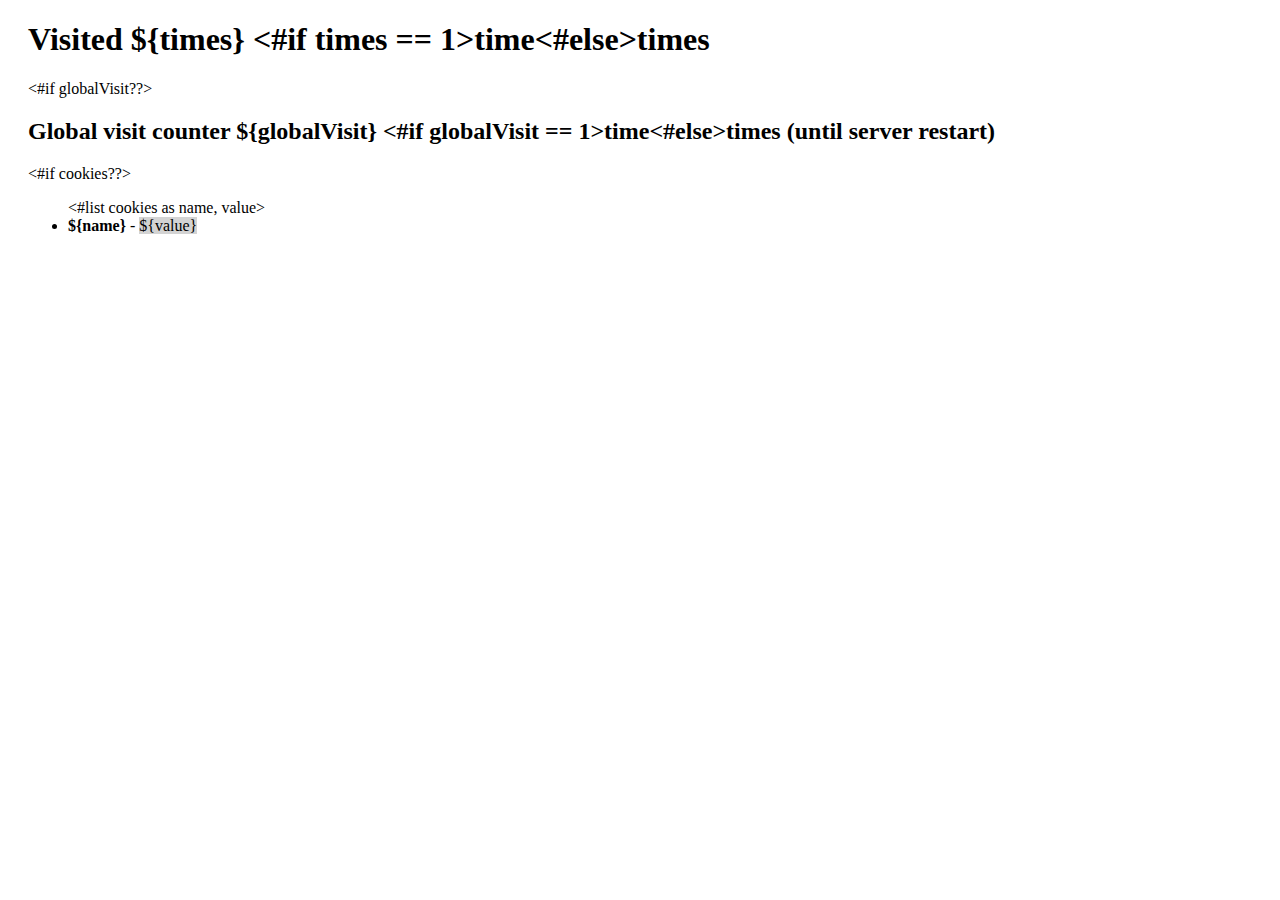
<file: data/cookie.html>
<!doctype html>
<html lang="en">
<head>
    <meta charset="UTF-8">
    <meta content="width=device-width, user-scalable=no, initial-scale=1.0, maximum-scale=1.0, minimum-scale=1.0"
          name="viewport">
    <meta content="ie=edge" http-equiv="X-UA-Compatible">
    <title>Freemarker Sample Page</title>
</head>
<body>
    <div style="margin-left: 20px;">
        <h1> Visited ${times} <#if times == 1>time<#else>times</#if></h1>

        <#if globalVisit??>
            <h2> Global visit counter ${globalVisit} <#if globalVisit == 1>time<#else>times</#if> (until server restart)</h2>
        </#if>

        <#if cookies??>
            <ul>
                <#list cookies as name, value>
                    <li> <b>${name}</b> - <span style="background-color: lightgray;">${value}</span> </li>
                </#list>
            </ul>
        </#if>

    </div>
</body>
</html>
</file>
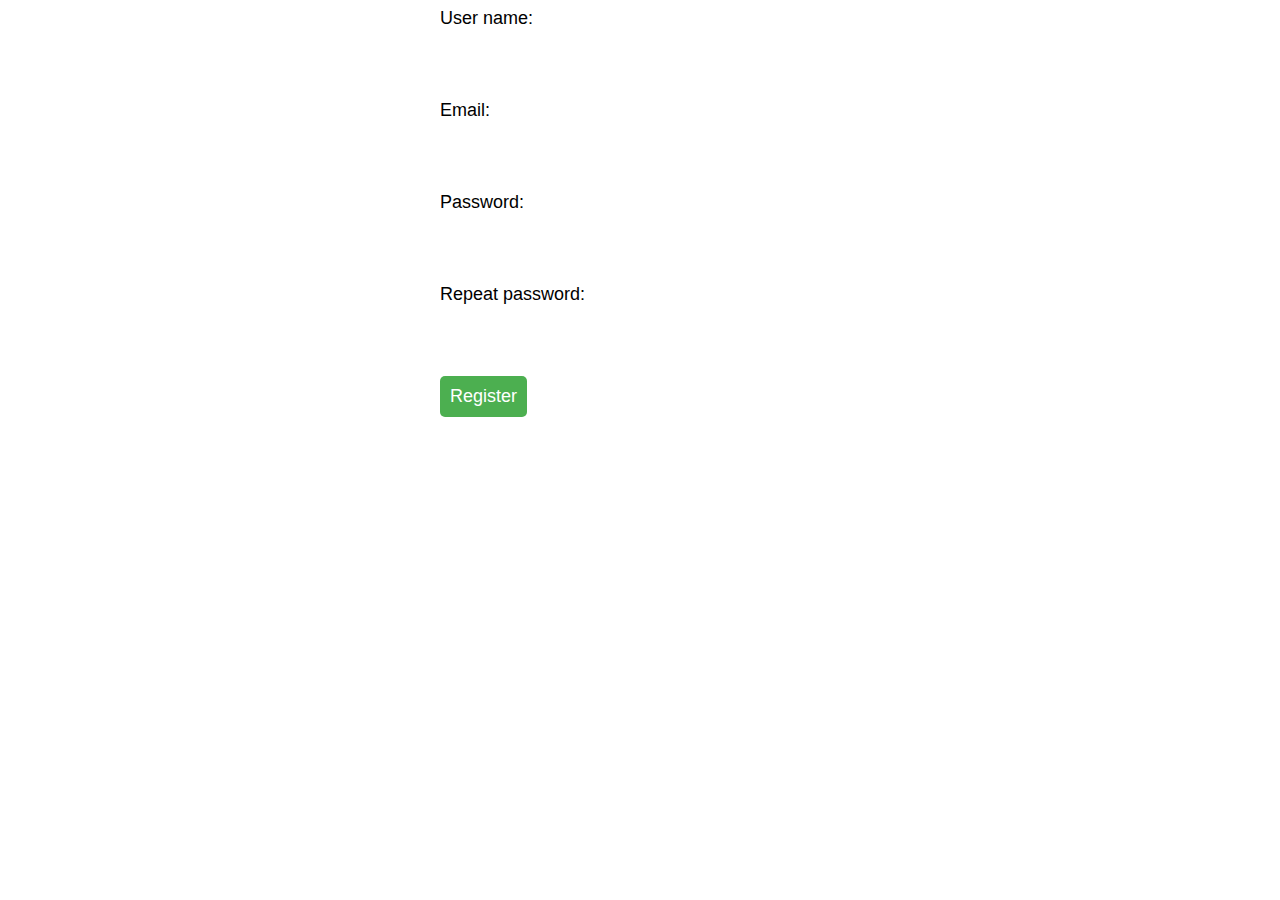
<file: data/register.html>
<!DOCTYPE html>
<html lang="en">
<head>
    <title>Register</title>
    <style>
        form {
            width: 400px;
            margin: 0 auto;
            font-size: 18px;
            font-family: Arial, sans-serif;
        }

        label {
            display: block;
            margin-bottom: 10px;
        }

        input[type="text"],
        input[type="email"],
        input[type="password"] {
            display: block;
            width: 100%;
            padding: 10px;
            margin-bottom: 20px;
            border-radius: 5px;
            border: none;
            font-size: 18px;
            font-family: Arial, sans-serif;
        }

        input[type="submit"] {
            background-color: #4CAF50;
            color: white;
            padding: 10px;
            border: none;
            border-radius: 5px;
            font-size: 18px;
            font-family: Arial, sans-serif;
            cursor: pointer;
        }

        input[type="submit"]:hover {
            background-color: #3e8e41;
        }

        .error {
            color: red;
            font-size: 14px;
            margin-top: 5px;
        }
    </style>
</head>
<body>
<form action="" method="post">
    <label for="username">User name:</label>
    <input type="text" id="username" name="username" required>

    <label for="email">Email:</label>
    <input type="email" id="email" name="email" required>
    <div id="emailError" class="error"></div>

    <label for="password">Password:</label>
    <input type="password" id="password" name="password" required>

    <label for="repeatPassword">Repeat password:</label>
    <input type="password" id="repeatPassword" name="repeatPassword" required>
    <div id="passwordError" class="error"></div>

    <input type="submit" value="Register">
</form>

<script>
    const emailInput = document.getElementById("email");
    const passwordInput = document.getElementById("password");
    const repeatPasswordInput = document.getElementById("repeatPassword");

    const emailError = document.getElementById("emailError");
    const passwordError = document.getElementById("passwordError");

    function validateEmail() {
        const email = emailInput.value;
        const emailRegex = /^[^\s@]+@[^\s@]+\.[^\s@]+$/;
        if (!emailRegex.test(email)) {
            emailError.innerHTML = "Enter correct email";
            emailInput.classList.add("error");
            return false;
        } else {
            emailError.innerHTML = "";
            emailInput.classList.remove("error");
            return true;
        }
    }

    function validatePassword() {
        const password = passwordInput.value;
        const repeatPassword = repeatPasswordInput.value;
        if (password !== repeatPassword) {
            passwordError.innerHTML = "Password mismatch";
            passwordInput.classList.add("error");
            repeatPasswordInput.classList.add("error");
            return false;
        } else {
            passwordError.innerHTML = "";
            passwordInput.classList.remove("error");
            repeatPasswordInput.classList.remove("error");
            return true;
        }
    }
    emailInput.addEventListener("input", validateEmail);
    passwordInput.addEventListener("input", validatePassword);
    repeatPasswordInput.addEventListener("input", validatePassword);
</script>
</body>
</html>
</file>
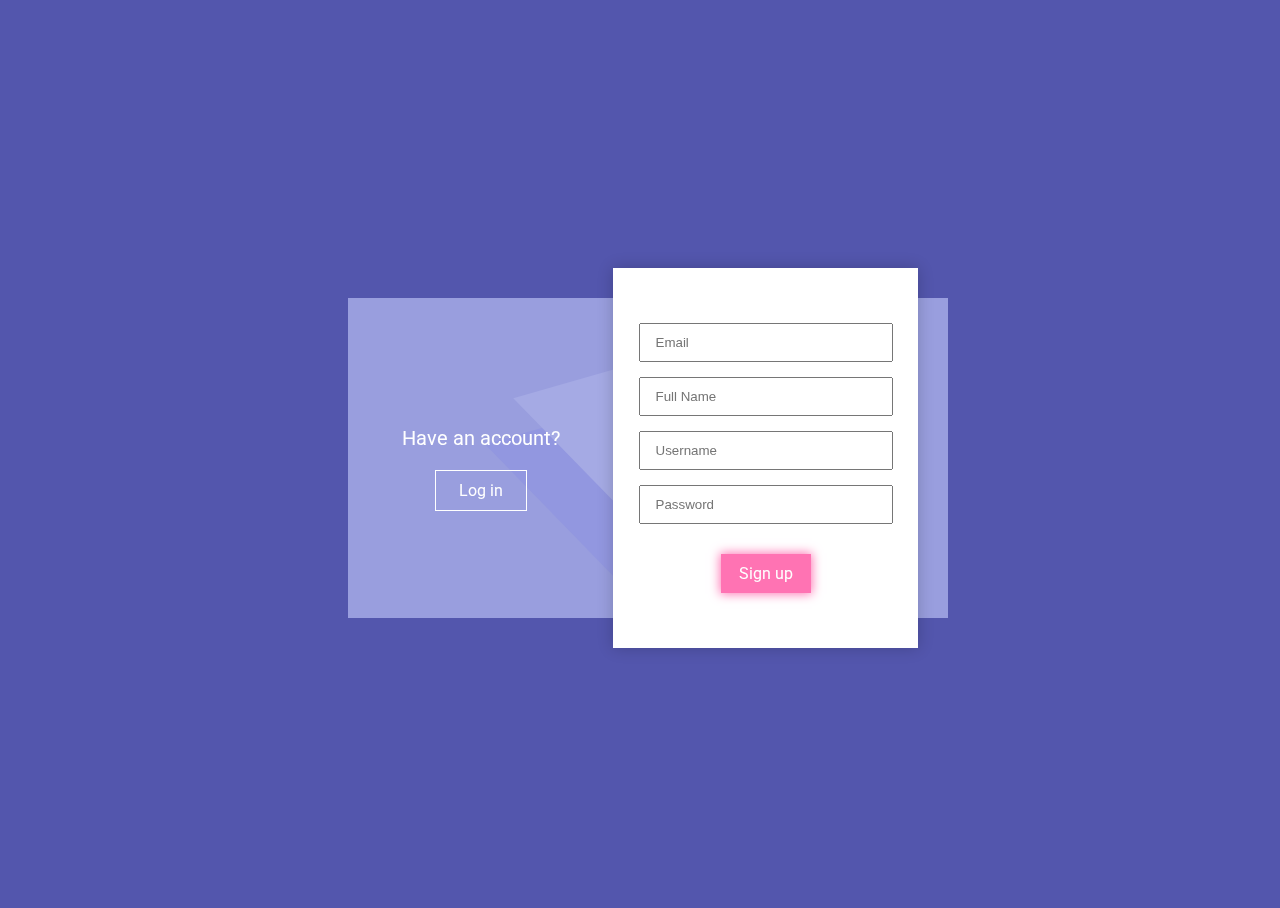
<file: data/registration.html>
<!DOCTYPE html>
<html>
<head>
    <meta charset="utf-8"/>
    <title>формы регистрации с авторизацией</title>

    <!-- Our CSS stylesheet file -->
    <link rel="stylesheet" href="/data/css/registration-styles.css"/>

    <!--[if lt IE 9]>
    <script src="http://html5shiv.googlecode.com/svn/trunk/html5.js"></script>
    <![endif]-->
</head>

<body translate="no">
<div class="container log-in">
    <div class="box"></div>
    <div class="container-forms">
        <div class="container-info">
            <div class="info-item">
                <div class="table">
                    <div class="table-cell">
                        <p>
                            Have an account?
                        </p>
                        <div class="btn">
                            Log in
                        </div>
                    </div>
                </div>
            </div>
            <div class="info-item">
                <div class="table">
                    <div class="table-cell">
                        <p>
                            Don't have an account?
                        </p>
                        <div class="btn">
                            Sign up
                        </div>
                    </div>
                </div>
            </div>
        </div>
        <div class="container-form">
            <div class="form-item log-in">
                <div class="table">
                    <div class="table-cell">
                        <label>
                            <input name="Username" placeholder="Username" type="text">
                        </label>
                        <label>
                            <input name="Password"
                                   placeholder="Password"
                                   type="Password">
                        </label>
                        <div class="btn">
                            Log in
                        </div>
                    </div>
                </div>
            </div>
            <div class="form-item sign-up">
                <div class="table">
                    <div class="table-cell">
                        <label>
                            <input name="email" placeholder="Email" type="text">
                        </label>
                        <label>
                            <input name="fullName"
                                   placeholder="Full Name"
                                   type="text">
                        </label>
                        <label>
                            <input name="Username"
                                   placeholder="Username"
                                   type="text">
                        </label>
                        <label>
                            <input
                                    name="Password" placeholder="Password" type="Password">
                        </label>
                        <div class="btn">
                            Sign up
                        </div>
                    </div>
                </div>
            </div>
        </div>
    </div>
</div>


<!-- JavaScript includes -->
<script src="//code.jquery.com/jquery-1.7.1.min.js"></script>
<script src="/data/js/registration-script.js"></script>

</body>
</html>
</file>
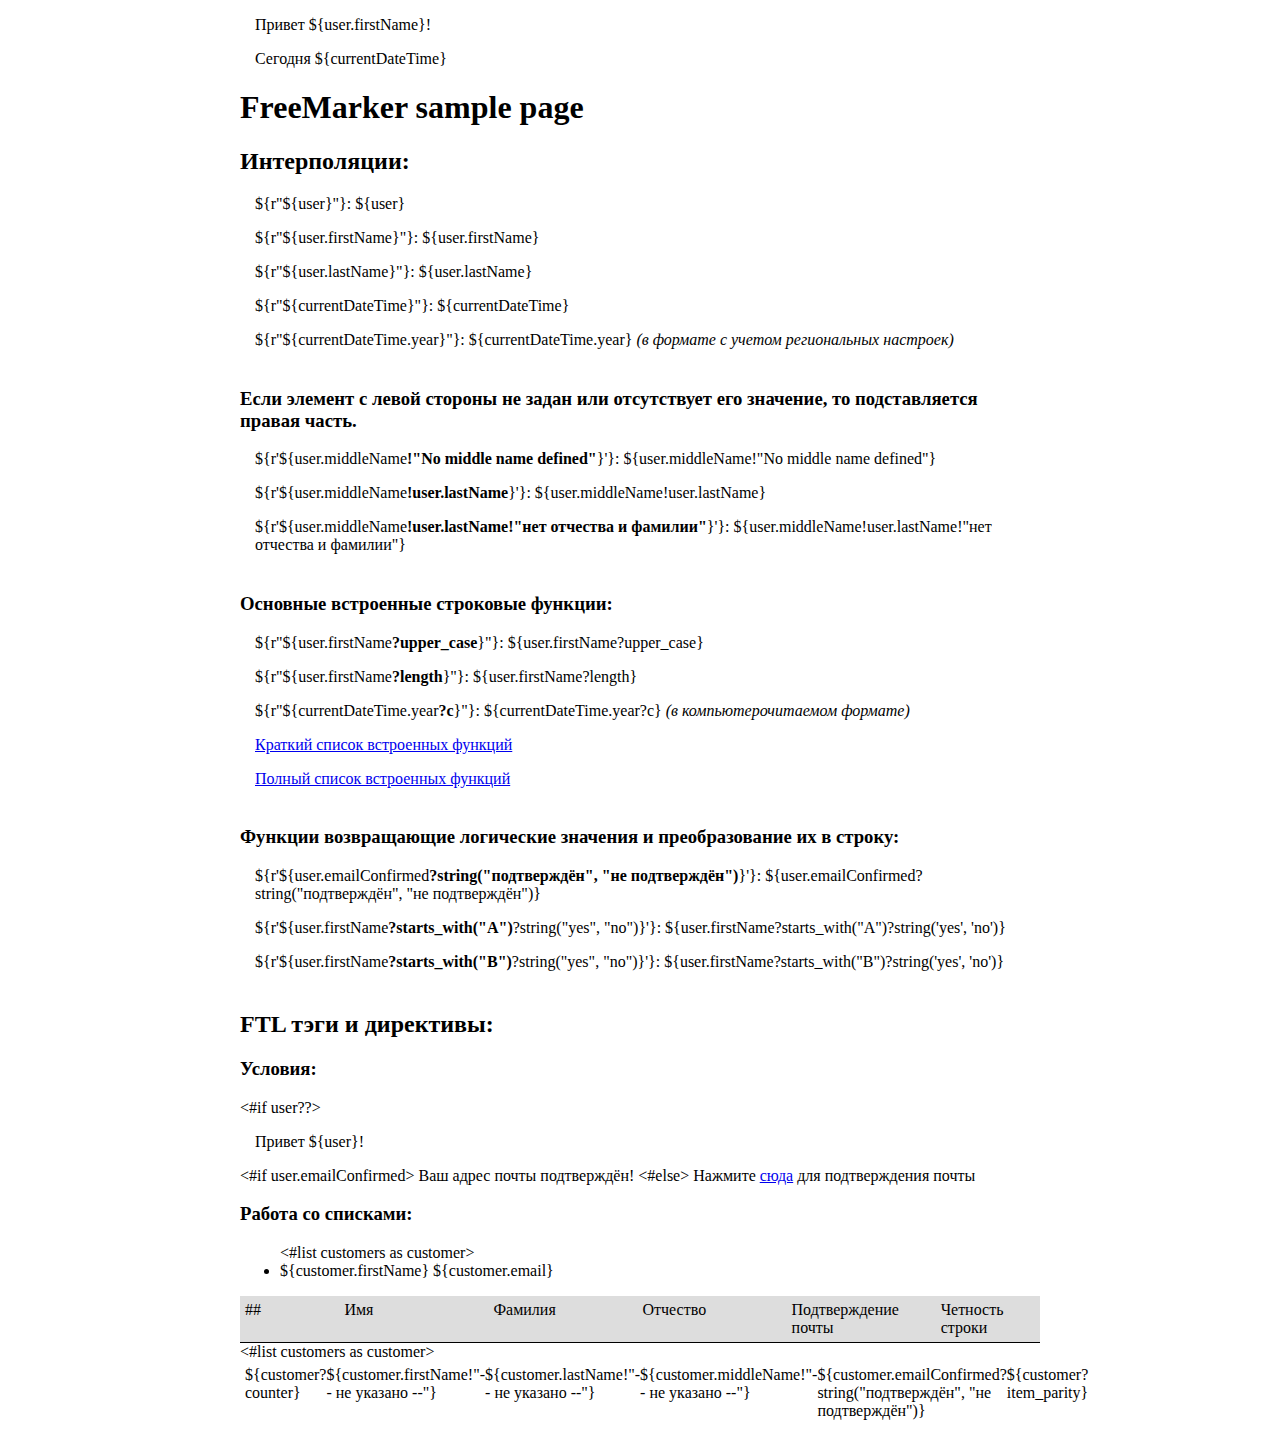
<file: data/sample.html>
<!doctype html>
<html lang="en">
<head>
    <meta charset="UTF-8">
    <meta content="width=device-width, user-scalable=no, initial-scale=1.0, maximum-scale=1.0, minimum-scale=1.0"
          name="viewport">
    <meta content="ie=edge" http-equiv="X-UA-Compatible">
    <title>Freemarker Sample Page</title>
    <link href="css/freemarker.css" rel="stylesheet">
</head>
<body>
<div class="container">

    <p>Привет ${user.firstName}!</p>
    <p>Сегодня ${currentDateTime}</p>

    <h1>FreeMarker sample page</h1>
    <div>
        <h2>Интерполяции:</h2>
        <p>${r"${user}"}: ${user}</p>
        <p>${r"${user.firstName}"}: ${user.firstName}</p>
        <p>${r"${user.lastName}"}: ${user.lastName}</p>
        <p>${r"${currentDateTime}"}: ${currentDateTime}</p>
        <p>${r"${currentDateTime.year}"}: ${currentDateTime.year} <i>(в формате с учетом региональных настроек)</i></p>
    </div>

    <div>
        <h3>Если элемент с левой стороны не задан или отсутствует его значение, то подставляется правая часть.</h3>
        <p>${r'${user.middleName<b>!"No middle name defined"</b>}'}: ${user.middleName!"No middle name defined"}</p>
        <p>${r'${user.middleName<b>!user.lastName</b>}'}: ${user.middleName!user.lastName}</p>
        <p>${r'${user.middleName<b>!user.lastName!"нет отчества и фамилии"</b>}'}: ${user.middleName!user.lastName!"нет
            отчества и фамилии"}</p>
    </div>

    <div>
        <h3>Основные встроенные строковые функции:</h3>
        <p>${r"${user.firstName<b>?upper_case</b>}"}: ${user.firstName?upper_case}</p>
        <p>${r"${user.firstName<b>?length</b>}"}: ${user.firstName?length}</p>
        <p>${r"${currentDateTime.year<b>?c</b>}"}: ${currentDateTime.year?c} <i>(в компьютерочитаемом формате)</i></p>
        <p><a href="https://freemarker.apache.org/docs/dgui_quickstart_template.html#autoid_7">Краткий список встроенных функций</a></p>
        <p><a href="https://freemarker.apache.org/docs/ref_builtins.html">Полный список встроенных функций</a></p>
    </div>

    <div>
        <h3>Функции возвращающие логические значения и преобразование их в строку:</h3>
        <p>${r'${user.emailConfirmed<b>?string("подтверждён", "не подтверждён")</b>}'}:
            ${user.emailConfirmed?string("подтверждён", "не подтверждён")}</p>
        <p>${r'${user.firstName<b>?starts_with("A")</b>?string("yes", "no")}'}:
            ${user.firstName?starts_with("A")?string('yes', 'no')}</p>
        <p>${r'${user.firstName<b>?starts_with("B")</b>?string("yes", "no")}'}:
            ${user.firstName?starts_with("B")?string('yes', 'no')}</p>
    </div>

    <h2>FTL тэги и директивы:</h2>
    <h3>Условия:</h3>

    <#if user??><p>Привет ${user}!</p></#if>

    <#if user.emailConfirmed>
        Ваш адрес почты подтверждён!
    <#else>
        Нажмите <a href="#">сюда</a> для подтверждения почты
    </#if>



    <h3>Работа со списками:</h3>

<ul>
    <#list customers as customer>
    <li class="${customer?item_parity}">${customer.firstName} ${customer.email}</li>
</#list>
</ul>

    <div class="table flex flex-col">
        <div class="header flex">
            <div class="column">
                ##
            </div>
            <div class="column">
                Имя
            </div>
            <div class="column">
                Фамилия
            </div>
            <div class="column">
                Отчество
            </div>
            <div class="column">
                Подтверждение почты
            </div>
            <div class="column">
                Четность строки
            </div>
        </div>

        <#list customers as customer>
        <div class="row ${customer?item_parity} flex">
            <div class="column">
                ${customer?counter}
            </div>
            <div class="column">
                ${customer.firstName!"-- не указано --"}
            </div>
            <div class="column">
                ${customer.lastName!"-- не указано --"}
            </div>
            <div class="column">
                ${customer.middleName!"-- не указано --"}
            </div>
            <div class="column">
                ${customer.emailConfirmed?string("подтверждён", "не подтверждён")}
            </div>
            <div class="column">
                ${customer?item_parity}
            </div>
        </div>
    </#list>
</div>

</body>
</html>
</file>
<file: data/css/registration-styles.css>
@charset "UTF-8";
@import url(https://fonts.googleapis.com/css?family=Oswald|Roboto);
body {
  position: absolute;
  left: 0;
  top: 0;
  width: 100%;
  height: 100%;
  font-family: "Roboto", sans-serif;
  background-color: #5356ad;
  overflow: hidden;
}

.table {
  display: table;
  width: 100%;
  height: 100%;
}

.table-cell {
  display: table-cell;
  vertical-align: middle;
  -moz-transition: all 0.5s;
  -o-transition: all 0.5s;
  -webkit-transition: all 0.5s;
  transition: all 0.5s;
}

.container {
  position: relative;
  width: 600px;
  margin: 30px auto 0;
  height: 320px;
  background-color: #999ede;
  top: 50%;
  margin-top: -160px;
  -moz-transition: all 0.5s;
  -o-transition: all 0.5s;
  -webkit-transition: all 0.5s;
  transition: all 0.5s;
}
.container .box {
  position: absolute;
  left: 0;
  top: 0;
  width: 100%;
  height: 100%;
  overflow: hidden;
}
.container .box:before, .container .box:after {
  content: " ";
  position: absolute;
  left: 152px;
  top: 50px;
  background-color: #9297e0;
  transform: rotateX(52deg) rotateY(15deg) rotateZ(-38deg);
  width: 300px;
  height: 285px;
  -moz-transition: all 0.5s;
  -o-transition: all 0.5s;
  -webkit-transition: all 0.5s;
  transition: all 0.5s;
}
.container .box:after {
  background-color: #a5aae4;
  top: -10px;
  left: 80px;
  width: 320px;
  height: 180px;
}
.container .container-forms {
  position: relative;
}
.container .btn {
  cursor: pointer;
  text-align: center;
  margin: 0 auto;
  width: 60px;
  color: #fff;
  background-color: #ff73b3;
  opacity: 1;
  -moz-transition: all 0.5s;
  -o-transition: all 0.5s;
  -webkit-transition: all 0.5s;
  transition: all 0.5s;
}
.container .btn:hover {
  opacity: 0.7;
}
.container .btn, .container input {
  padding: 10px 15px;
}
.container input {
  margin: 0 auto 15px;
  display: block;
  width: 220px;
  -moz-transition: all 0.3s;
  -o-transition: all 0.3s;
  -webkit-transition: all 0.3s;
  transition: all 0.3s;
}
.container .container-forms .container-info {
  text-align: left;
  font-size: 0;
}
.container .container-forms .container-info .info-item {
  text-align: center;
  font-size: 16px;
  width: 300px;
  height: 320px;
  display: inline-block;
  vertical-align: top;
  color: #fff;
  opacity: 1;
  -moz-transition: all 0.3s;
  -o-transition: all 0.3s;
  -webkit-transition: all 0.3s;
  transition: all 0.3s;
}
.container .container-forms .container-info .info-item p {
  font-size: 20px;
  margin: 20px;
}
.container .container-forms .container-info .info-item .btn {
  background-color: transparent;
  border: 1px solid #fff;
}
.container .container-forms .container-info .info-item .table-cell {
  padding-right: 35px;
}
.container .container-forms .container-info .info-item:nth-child(2) .table-cell {
  padding-left: 35px;
  padding-right: 0;
}
.container .container-form {
  overflow: hidden;
  position: absolute;
  left: 30px;
  top: -30px;
  width: 305px;
  height: 380px;
  background-color: #fff;
  box-shadow: 0 0 15px 0 rgba(0, 0, 0, 0.2);
  -moz-transition: all 0.5s;
  -o-transition: all 0.5s;
  -webkit-transition: all 0.5s;
  transition: all 0.5s;
}
.container .container-form:before {
  content: "✔";
  position: absolute;
  left: 160px;
  top: -50px;
  color: #5356ad;
  font-size: 130px;
  opacity: 0;
  -moz-transition: all 0.5s;
  -o-transition: all 0.5s;
  -webkit-transition: all 0.5s;
  transition: all 0.5s;
}
.container .container-form .btn {
  position: relative;
  box-shadow: 0 0 10px 1px #ff73b3;
  margin-top: 30px;
}
.container .form-item {
  position: absolute;
  left: 0;
  top: 0;
  width: 100%;
  height: 100%;
  opacity: 1;
  -moz-transition: all 0.5s;
  -o-transition: all 0.5s;
  -webkit-transition: all 0.5s;
  transition: all 0.5s;
}
.container .form-item.sign-up {
  position: absolute;
  left: -100%;
  opacity: 0;
}
.container.log-in .box:before {
  position: absolute;
  left: 180px;
  top: 62px;
  height: 265px;
}
.container.log-in .box:after {
  top: 22px;
  left: 192px;
  width: 324px;
  height: 220px;
}
.container.log-in .container-form {
  left: 265px;
}
.container.log-in .container-form .form-item.sign-up {
  left: 0;
  opacity: 1;
}
.container.log-in .container-form .form-item.log-in {
  left: -100%;
  opacity: 0;
}
.container.active {
  width: 260px;
  height: 140px;
  margin-top: -70px;
}
.container.active .container-form {
  left: 30px;
  width: 200px;
  height: 200px;
}
.container.active .container-form:before {
  content: "✔";
  position: absolute;
  left: 51px;
  top: 5px;
  color: #5356ad;
  font-size: 130px;
  opacity: 1;
}
.container.active input, .container.active .btn, .container.active .info-item {
  display: none;
  opacity: 0;
  padding: 0px;
  margin: 0 auto;
  height: 0;
}
.container.active .form-item {
  height: 100%;
}
.container.active .container-forms .container-info .info-item {
  height: 0%;
  opacity: 0;
}

.rabbit {
  width: 50px;
  height: 50px;
  position: absolute;
  bottom: 20px;
  right: 20px;
  z-index: 3;
  fill: #fff;
}
</file>
<file: data/css/freemarker.css>
p {
  padding-left: 15px;
}

div p:last-child {
  padding-bottom: 20px;
}

.container {
 width: 800px;
 margin: 0 auto;
}
.flex {
  display: flex;
}

.flex-col {
  flex-direction: column;
}

.column {
    flex-basis: 30%;
}

.column:first-child {
    padding-left: 5px;
}

.column:first-child,
.column:last-child {
    flex-basis: 20%;
}

.header {
    background-color: #ddd;
    padding: 5px 0px;
    border-bottom: 1px solid black;
}

li.row {
}

.row {
  padding: 5px 0px;
}

.even {
 background: #eee;
}
</file>
